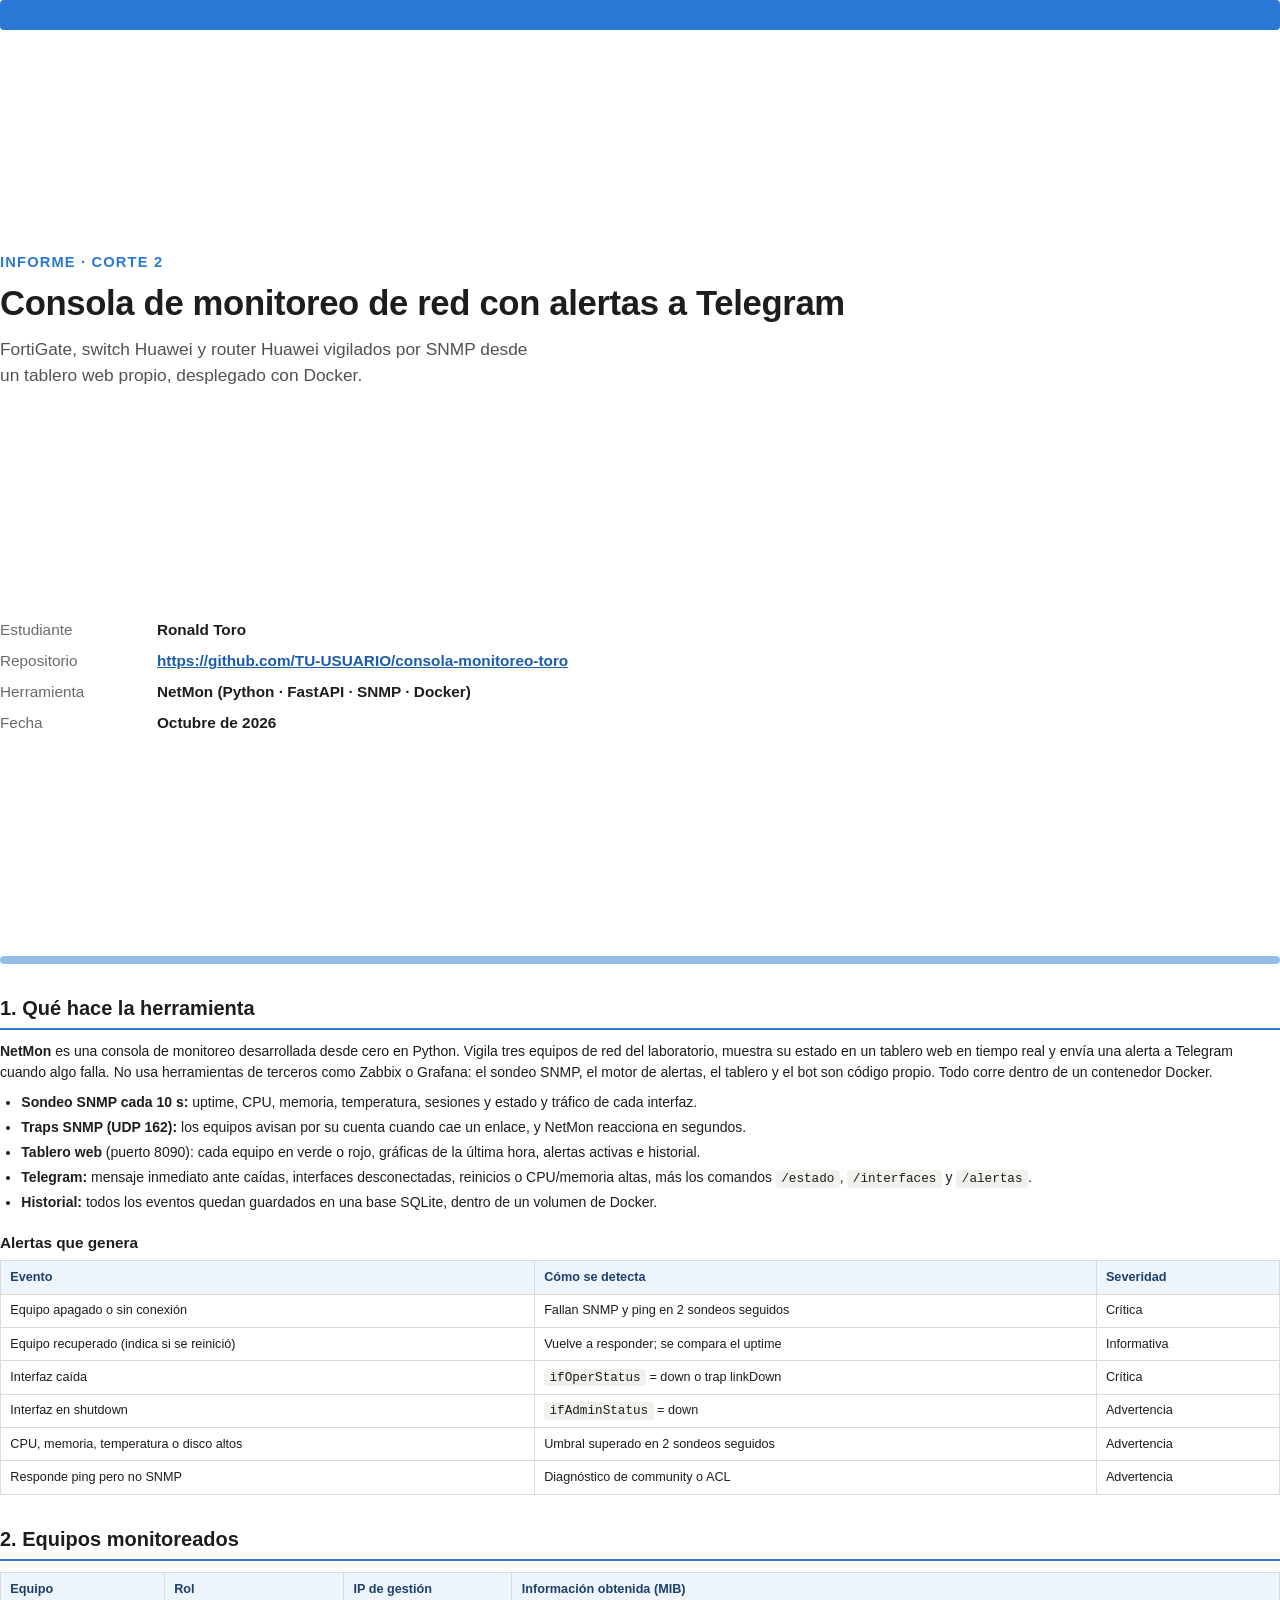
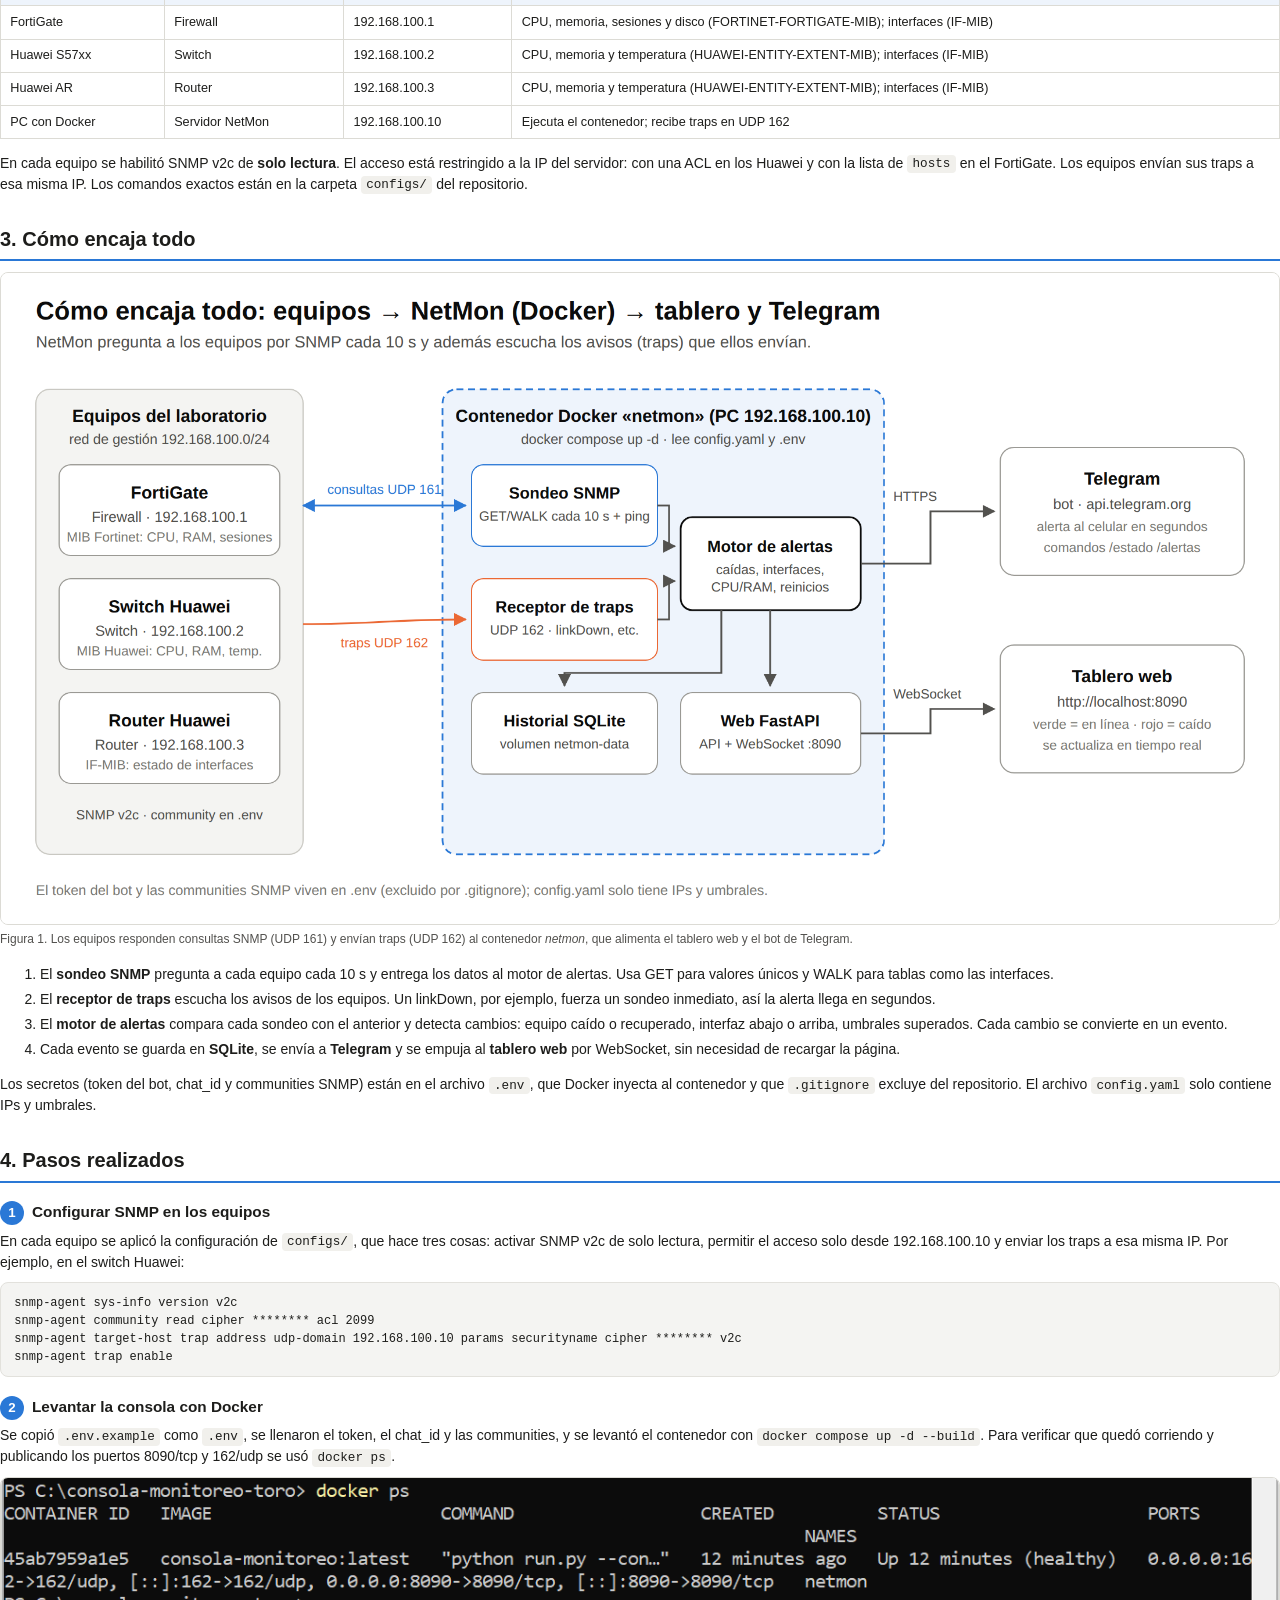
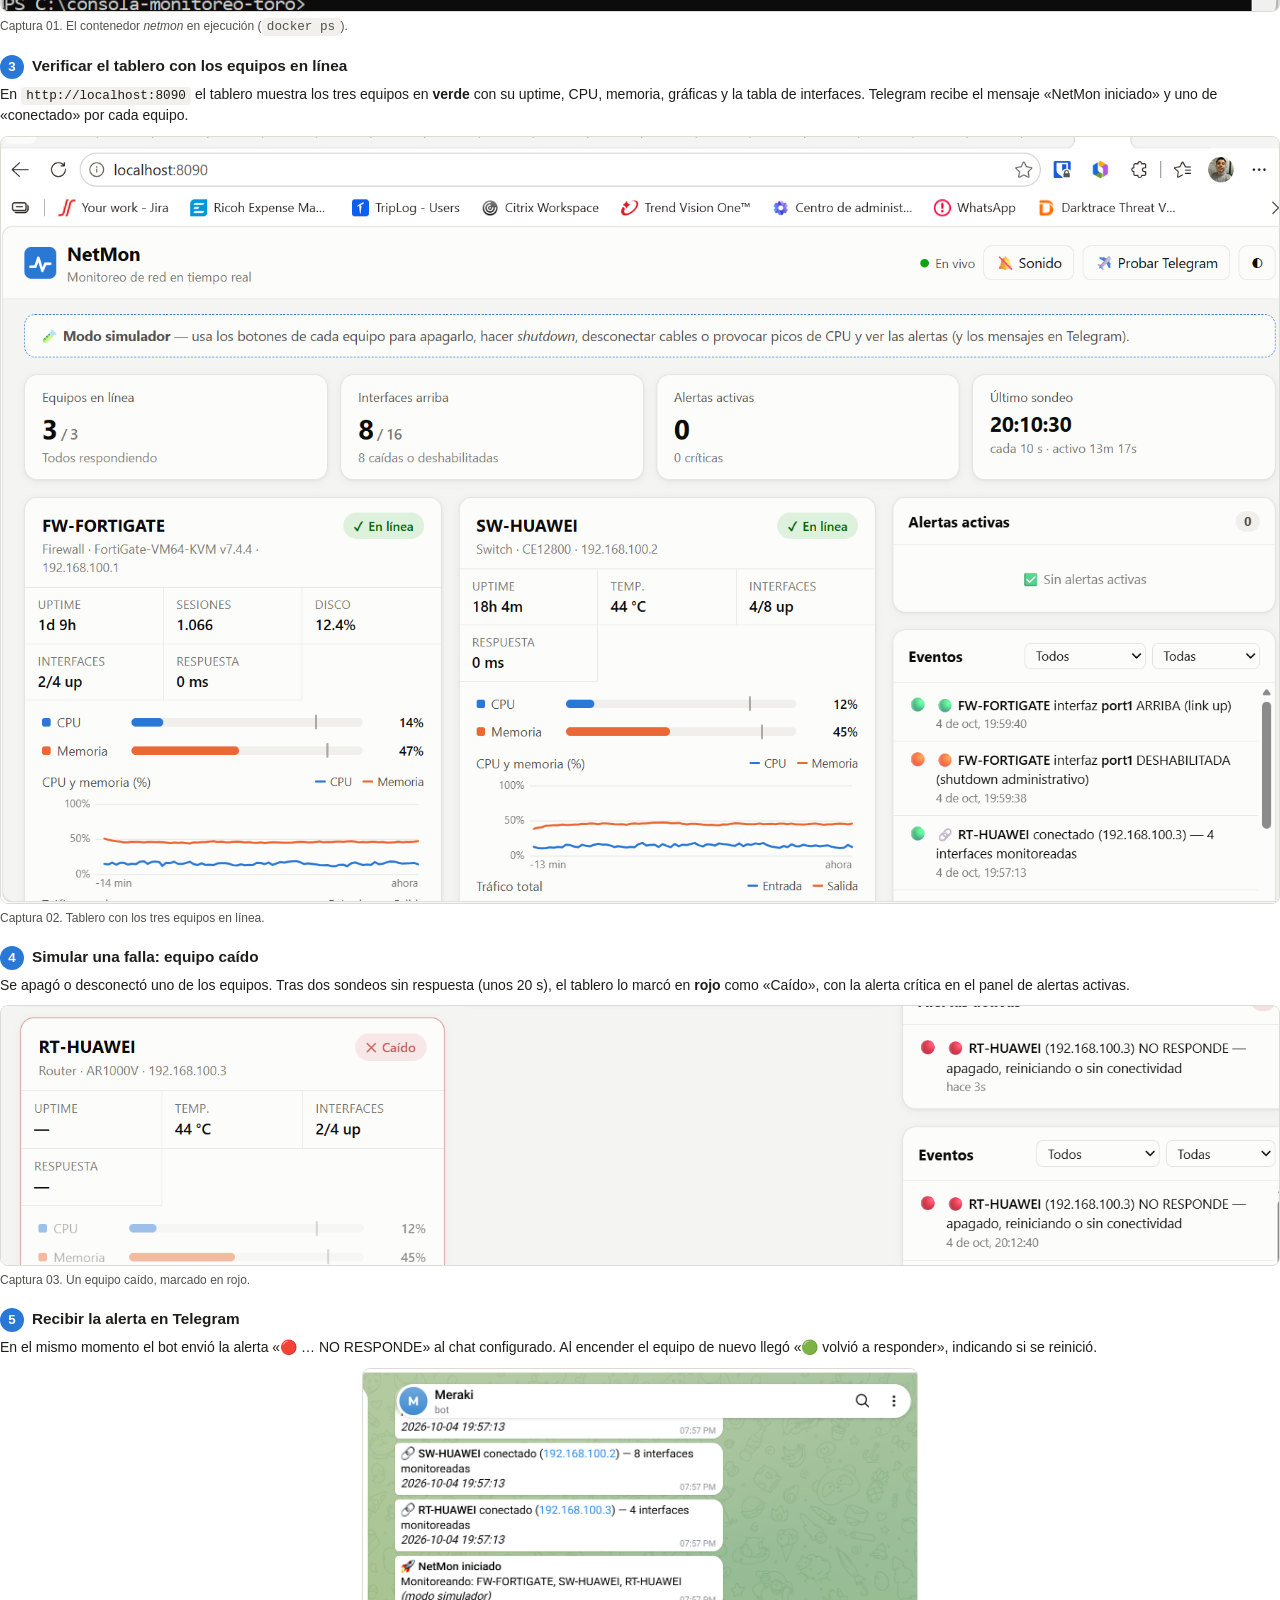
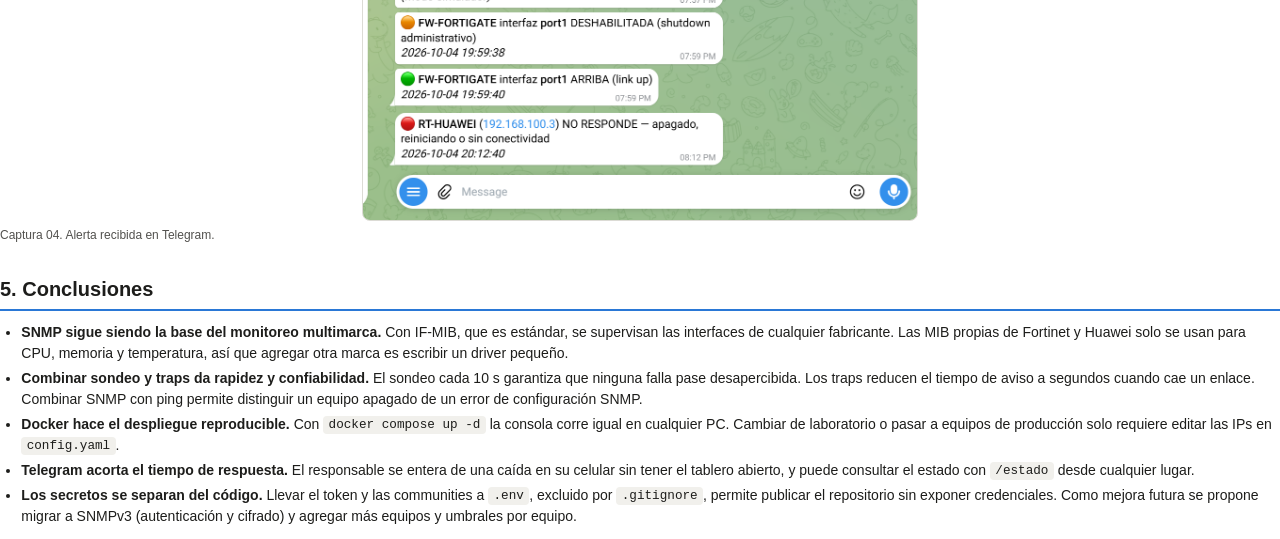
<file: docs/informe.html>
<!doctype html>
<html lang="es">
<head>
<meta charset="utf-8">
<title>Informe Corte 2 · Consola de monitoreo · Ronald Toro</title>
<style>
  @page { size: A4; margin: 18mm 18mm 20mm; }
  * { box-sizing: border-box; }
  body { font-family: "Segoe UI", Roboto, Helvetica, Arial, sans-serif; color: #1d1d1b; font-size: 10.5pt; line-height: 1.5; margin: 0; }
  h1 { font-size: 26pt; line-height: 1.15; margin: 0 0 10pt; letter-spacing: -0.01em; }
  h2 { font-size: 15pt; margin: 22pt 0 8pt; padding-bottom: 4pt; border-bottom: 2px solid #2a78d6; break-after: avoid; }
  h3 { font-size: 11.5pt; margin: 14pt 0 4pt; break-after: avoid; }
  p { margin: 0 0 7pt; }
  ul { margin: 0 0 8pt; padding-left: 16pt; }
  li { margin-bottom: 3pt; }
  code { font-family: Consolas, "Cascadia Mono", monospace; font-size: 9.5pt; background: #f1f0ec; padding: 1pt 4pt; border-radius: 3pt; }
  pre { font-family: Consolas, "Cascadia Mono", monospace; font-size: 9pt; background: #f4f4f2; border: 1px solid #e2e1dc; border-radius: 6pt; padding: 8pt 10pt; white-space: pre-wrap; margin: 4pt 0 8pt; break-inside: avoid; }
  table { width: 100%; border-collapse: collapse; margin: 4pt 0 10pt; font-size: 9.5pt; break-inside: avoid; }
  th { text-align: left; background: #eef4fc; color: #1c3f6e; font-weight: 600; }
  th, td { border: 1px solid #dcdbd5; padding: 5pt 7pt; vertical-align: top; }
  .muted { color: #6b6a65; }

  /* Portada */
  .cover { height: 255mm; display: flex; flex-direction: column; justify-content: space-between; break-after: page; }
  .cover .band { height: 8mm; background: #2a78d6; border-radius: 3pt; }
  .cover .kicker { font-size: 11pt; font-weight: 600; color: #2a78d6; letter-spacing: .08em; text-transform: uppercase; margin-bottom: 8pt; }
  .cover .sub { font-size: 13pt; color: #52514e; max-width: 140mm; }
  .cover dl { display: grid; grid-template-columns: 38mm 1fr; gap: 6pt 10pt; font-size: 11.5pt; margin: 0; }
  .cover dt { color: #6b6a65; }
  .cover dd { margin: 0; font-weight: 600; }
  .cover a { color: #1c5cab; }

  figure { margin: 6pt 0 12pt; break-inside: avoid; }
  figure img { width: 100%; border: 1px solid #dcdbd5; border-radius: 6pt; display: block; }
  figcaption { font-size: 9pt; color: #52514e; margin-top: 4pt; }
  .ph { border: 2px dashed #9a9994; border-radius: 6pt; height: 70mm; display: flex; align-items: center; justify-content: center; text-align: center; color: #7a7974; font-size: 11pt; padding: 10pt; }
  .step { break-inside: avoid; }
  .step-num { display: inline-block; background: #2a78d6; color: #fff; border-radius: 50%; width: 18pt; height: 18pt; text-align: center; line-height: 18pt; font-weight: 700; font-size: 10pt; margin-right: 6pt; }
  .note { background: #fff7e6; border-left: 3pt solid #eda100; padding: 6pt 9pt; border-radius: 3pt; margin: 6pt 0 10pt; font-size: 9.5pt; }
</style>
</head>
<body>

<!-- ============================ PORTADA ============================ -->
<section class="cover">
  <div class="band"></div>
  <div>
    <div class="kicker">Informe · Corte 2</div>
    <h1>Consola de monitoreo de red con alertas a Telegram</h1>
    <p class="sub">FortiGate, switch Huawei y router Huawei vigilados por SNMP desde un tablero web propio, desplegado con Docker.</p>
  </div>
  <dl>
    <dt>Estudiante</dt><dd>Ronald Toro</dd>
    <dt>Repositorio</dt><dd><a id="repo" href="https://github.com/TU-USUARIO/consola-monitoreo-toro">https://github.com/TU-USUARIO/consola-monitoreo-toro</a></dd>
    <dt>Herramienta</dt><dd>NetMon (Python · FastAPI · SNMP · Docker)</dd>
    <dt>Fecha</dt><dd>Octubre de 2026</dd>
  </dl>
  <div class="band" style="height:2mm;opacity:.5"></div>
</section>

<!-- ============================ 1 ============================ -->
<h2>1. Qué hace la herramienta</h2>
<p><b>NetMon</b> es una consola de monitoreo desarrollada desde cero en Python. Vigila tres equipos de red del laboratorio, muestra su estado en un tablero web en tiempo real y envía una alerta a Telegram cuando algo falla. No usa herramientas de terceros como Zabbix o Grafana: el sondeo SNMP, el motor de alertas, el tablero y el bot son código propio. Todo corre dentro de un contenedor Docker.</p>
<ul>
  <li><b>Sondeo SNMP cada 10 s:</b> uptime, CPU, memoria, temperatura, sesiones y estado y tráfico de cada interfaz.</li>
  <li><b>Traps SNMP (UDP 162):</b> los equipos avisan por su cuenta cuando cae un enlace, y NetMon reacciona en segundos.</li>
  <li><b>Tablero web</b> (puerto 8090): cada equipo en verde o rojo, gráficas de la última hora, alertas activas e historial.</li>
  <li><b>Telegram:</b> mensaje inmediato ante caídas, interfaces desconectadas, reinicios o CPU/memoria altas, más los comandos <code>/estado</code>, <code>/interfaces</code> y <code>/alertas</code>.</li>
  <li><b>Historial:</b> todos los eventos quedan guardados en una base SQLite, dentro de un volumen de Docker.</li>
</ul>

<h3>Alertas que genera</h3>
<table>
  <tr><th>Evento</th><th>Cómo se detecta</th><th>Severidad</th></tr>
  <tr><td>Equipo apagado o sin conexión</td><td>Fallan SNMP y ping en 2 sondeos seguidos</td><td>Crítica</td></tr>
  <tr><td>Equipo recuperado (indica si se reinició)</td><td>Vuelve a responder; se compara el uptime</td><td>Informativa</td></tr>
  <tr><td>Interfaz caída</td><td><code>ifOperStatus</code> = down o trap linkDown</td><td>Crítica</td></tr>
  <tr><td>Interfaz en shutdown</td><td><code>ifAdminStatus</code> = down</td><td>Advertencia</td></tr>
  <tr><td>CPU, memoria, temperatura o disco altos</td><td>Umbral superado en 2 sondeos seguidos</td><td>Advertencia</td></tr>
  <tr><td>Responde ping pero no SNMP</td><td>Diagnóstico de community o ACL</td><td>Advertencia</td></tr>
</table>

<!-- ============================ 2 ============================ -->
<h2>2. Equipos monitoreados</h2>
<table>
  <tr><th>Equipo</th><th>Rol</th><th>IP de gestión</th><th>Información obtenida (MIB)</th></tr>
  <tr><td>FortiGate</td><td>Firewall</td><td>192.168.100.1</td><td>CPU, memoria, sesiones y disco (FORTINET-FORTIGATE-MIB); interfaces (IF-MIB)</td></tr>
  <tr><td>Huawei S57xx</td><td>Switch</td><td>192.168.100.2</td><td>CPU, memoria y temperatura (HUAWEI-ENTITY-EXTENT-MIB); interfaces (IF-MIB)</td></tr>
  <tr><td>Huawei AR</td><td>Router</td><td>192.168.100.3</td><td>CPU, memoria y temperatura (HUAWEI-ENTITY-EXTENT-MIB); interfaces (IF-MIB)</td></tr>
  <tr><td>PC con Docker</td><td>Servidor NetMon</td><td>192.168.100.10</td><td>Ejecuta el contenedor; recibe traps en UDP 162</td></tr>
</table>
<p>En cada equipo se habilitó SNMP v2c de <b>solo lectura</b>. El acceso está restringido a la IP del servidor: con una ACL en los Huawei y con la lista de <code>hosts</code> en el FortiGate. Los equipos envían sus traps a esa misma IP. Los comandos exactos están en la carpeta <code>configs/</code> del repositorio.</p>

<!-- ============================ 3 ============================ -->
<h2>3. Cómo encaja todo</h2>
<figure>
  <img src="diagrama.png" alt="Diagrama de arquitectura">
  <figcaption>Figura 1. Los equipos responden consultas SNMP (UDP 161) y envían traps (UDP 162) al contenedor <i>netmon</i>, que alimenta el tablero web y el bot de Telegram.</figcaption>
</figure>
<ol>
  <li>El <b>sondeo SNMP</b> pregunta a cada equipo cada 10 s y entrega los datos al motor de alertas. Usa GET para valores únicos y WALK para tablas como las interfaces.</li>
  <li>El <b>receptor de traps</b> escucha los avisos de los equipos. Un linkDown, por ejemplo, fuerza un sondeo inmediato, así la alerta llega en segundos.</li>
  <li>El <b>motor de alertas</b> compara cada sondeo con el anterior y detecta cambios: equipo caído o recuperado, interfaz abajo o arriba, umbrales superados. Cada cambio se convierte en un evento.</li>
  <li>Cada evento se guarda en <b>SQLite</b>, se envía a <b>Telegram</b> y se empuja al <b>tablero web</b> por WebSocket, sin necesidad de recargar la página.</li>
</ol>
<p>Los secretos (token del bot, chat_id y communities SNMP) están en el archivo <code>.env</code>, que Docker inyecta al contenedor y que <code>.gitignore</code> excluye del repositorio. El archivo <code>config.yaml</code> solo contiene IPs y umbrales.</p>

<!-- ============================ 4 ============================ -->
<h2>4. Pasos realizados</h2>

<div class="step">
<h3><span class="step-num">1</span>Configurar SNMP en los equipos</h3>
<p>En cada equipo se aplicó la configuración de <code>configs/</code>, que hace tres cosas: activar SNMP v2c de solo lectura, permitir el acceso solo desde 192.168.100.10 y enviar los traps a esa misma IP. Por ejemplo, en el switch Huawei:</p>
<pre>snmp-agent sys-info version v2c
snmp-agent community read cipher ******** acl 2099
snmp-agent target-host trap address udp-domain 192.168.100.10 params securityname cipher ******** v2c
snmp-agent trap enable</pre>
</div>

<div class="step">
<h3><span class="step-num">2</span>Levantar la consola con Docker</h3>
<p>Se copió <code>.env.example</code> como <code>.env</code>, se llenaron el token, el chat_id y las communities, y se levantó el contenedor con <code>docker compose up -d --build</code>. Para verificar que quedó corriendo y publicando los puertos 8090/tcp y 162/udp se usó <code>docker ps</code>.</p>
<figure>
  <img src="capturas/01-docker.png" onerror="this.outerHTML='&lt;div class=ph&gt;Captura 01-docker.png&lt;br&gt;(resultado de docker ps)&lt;/div&gt;'" alt="docker ps">
  <figcaption>Captura 01. El contenedor <i>netmon</i> en ejecución (<code>docker ps</code>).</figcaption>
</figure>
</div>

<div class="step">
<h3><span class="step-num">3</span>Verificar el tablero con los equipos en línea</h3>
<p>En <code>http://localhost:8090</code> el tablero muestra los tres equipos en <b>verde</b> con su uptime, CPU, memoria, gráficas y la tabla de interfaces. Telegram recibe el mensaje «NetMon iniciado» y uno de «conectado» por cada equipo.</p>
<figure>
  <img src="capturas/02-tablero.png" onerror="this.outerHTML='&lt;div class=ph&gt;Captura 02-tablero.png&lt;br&gt;(tablero con los equipos en verde)&lt;/div&gt;'" alt="Tablero en verde">
  <figcaption>Captura 02. Tablero con los tres equipos en línea.</figcaption>
</figure>
</div>

<div class="step">
<h3><span class="step-num">4</span>Simular una falla: equipo caído</h3>
<p>Se apagó o desconectó uno de los equipos. Tras dos sondeos sin respuesta (unos 20 s), el tablero lo marcó en <b>rojo</b> como «Caído», con la alerta crítica en el panel de alertas activas.</p>
<figure>
  <img src="capturas/03-caido.png" onerror="this.outerHTML='&lt;div class=ph&gt;Captura 03-caido.png&lt;br&gt;(un equipo en rojo)&lt;/div&gt;'" alt="Equipo caído">
  <figcaption>Captura 03. Un equipo caído, marcado en rojo.</figcaption>
</figure>
</div>

<div class="step">
<h3><span class="step-num">5</span>Recibir la alerta en Telegram</h3>
<p>En el mismo momento el bot envió la alerta «🔴 … NO RESPONDE» al chat configurado. Al encender el equipo de nuevo llegó «🟢 volvió a responder», indicando si se reinició.</p>
<figure>
  <img src="capturas/04-telegram.png" onerror="this.outerHTML='&lt;div class=ph&gt;Captura 04-telegram.png&lt;br&gt;(alerta recibida en Telegram)&lt;/div&gt;'" alt="Alerta en Telegram" style="max-height:120mm;width:auto;max-width:100%;margin:0 auto">
  <figcaption>Captura 04. Alerta recibida en Telegram.</figcaption>
</figure>
</div>

<!-- ============================ 5 ============================ -->
<h2>5. Conclusiones</h2>
<ul>
  <li><b>SNMP sigue siendo la base del monitoreo multimarca.</b> Con IF-MIB, que es estándar, se supervisan las interfaces de cualquier fabricante. Las MIB propias de Fortinet y Huawei solo se usan para CPU, memoria y temperatura, así que agregar otra marca es escribir un driver pequeño.</li>
  <li><b>Combinar sondeo y traps da rapidez y confiabilidad.</b> El sondeo cada 10 s garantiza que ninguna falla pase desapercibida. Los traps reducen el tiempo de aviso a segundos cuando cae un enlace. Combinar SNMP con ping permite distinguir un equipo apagado de un error de configuración SNMP.</li>
  <li><b>Docker hace el despliegue reproducible.</b> Con <code>docker compose up -d</code> la consola corre igual en cualquier PC. Cambiar de laboratorio o pasar a equipos de producción solo requiere editar las IPs en <code>config.yaml</code>.</li>
  <li><b>Telegram acorta el tiempo de respuesta.</b> El responsable se entera de una caída en su celular sin tener el tablero abierto, y puede consultar el estado con <code>/estado</code> desde cualquier lugar.</li>
  <li><b>Los secretos se separan del código.</b> Llevar el token y las communities a <code>.env</code>, excluido por <code>.gitignore</code>, permite publicar el repositorio sin exponer credenciales. Como mejora futura se propone migrar a SNMPv3 (autenticación y cifrado) y agregar más equipos y umbrales por equipo.</li>
</ul>

</body>
</html>
</file>
